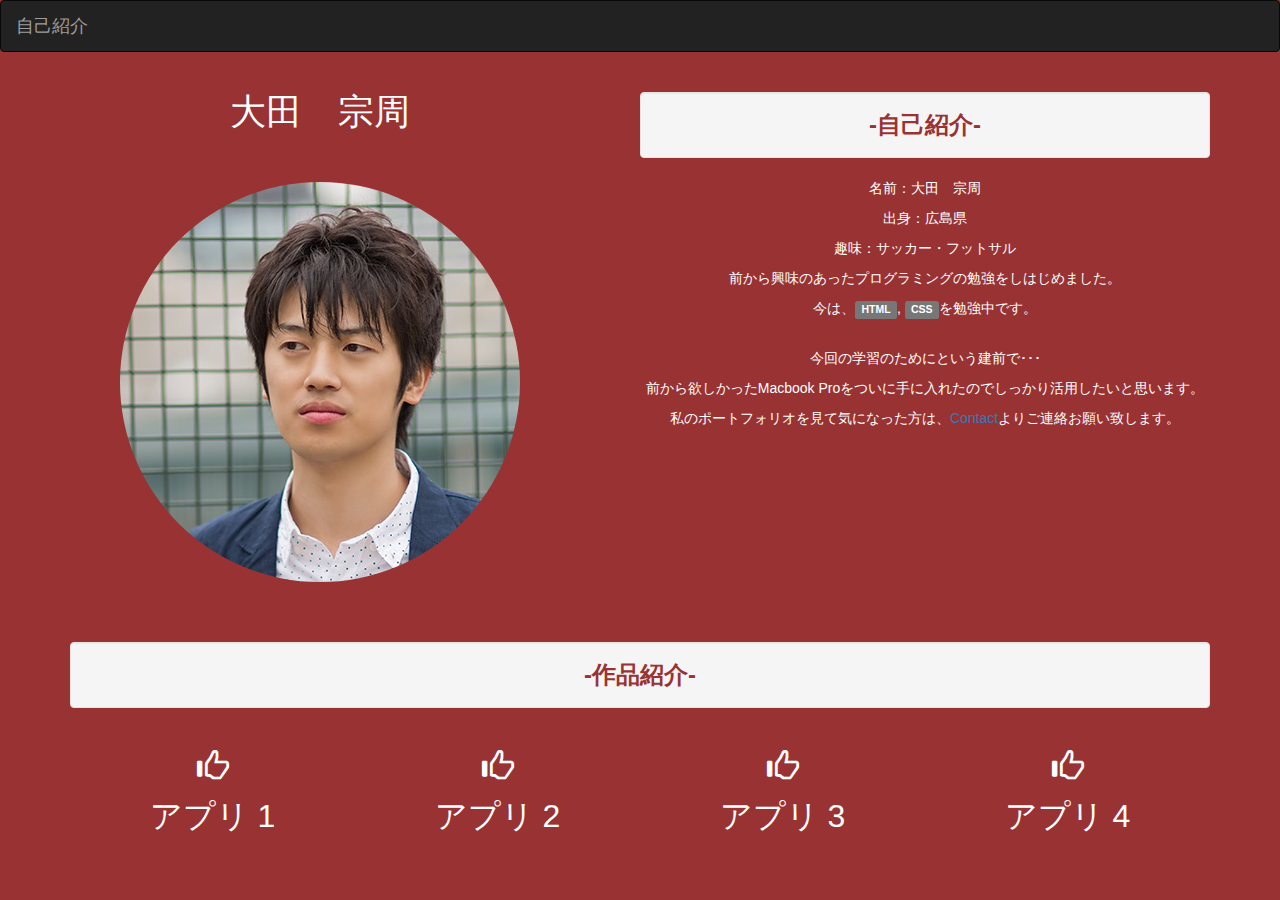
<file: index.html>
<!DOCTYPE html>
<html lang="ja">
  <head>
    <meta charset="utf-8">
    <title>自己紹介 | Introduction</title>
    <meta http-equiv="X-UA-Compatible" content="IE=edge">
    <meta name="viewport" content="width=device-width, initial-scale=1">
    <!-- BootstrapのCSS読み込み -->
    <link rel="stylesheet" href="//maxcdn.bootstrapcdn.com/bootstrap/3.3.5/css/bootstrap.min.css">
    <link rel="stylesheet" href="task.css">
    <!-- jQuery読み込み -->
    <script src="//ajax.googleapis.com/ajax/libs/jquery/1.11.3/jquery.min.js"></script>
    <!-- BootstrapのJS読み込み -->
    <script src="//maxcdn.bootstrapcdn.com/bootstrap/3.3.5/js/bootstrap.min.js"></script>
  </head>
    <body>
    <header>
      <nav class="navbar navbar-inverse">
        <div class="container-fluid">
          <div class="navbar-header">
            <button type="button" class="navbar-toggle collapsed" data-toggle="collapse" data-target="#site-menu">
              <span class="sr-only">Toggle navigation</span>
              <span class="icon-bar"></span>
              <span class="icon-bar"></span>
              <span class="icon-bar"></span>
            </button>
            <a class="navbar-brand" href="#">自己紹介</a>
          </div>
        </div>
      </nav>
          <div id="logo" class="text-center col-md-6">
          <h1>大田　宗周</h1><br><br>
          <img src="profile.jpg" class="center-block img-circle img-responsive" alt="">
          </div>
    </header>
    <div class="container text-center">
    <h3 class="well col-md-6"><b>-自己紹介-</b></h3>
    <br>
      <p>名前：大田　宗周</p>
      <p>出身：広島県</p>
      <P>趣味：サッカー・フットサル</p>
      <p>前から興味のあったプログラミングの勉強をしはじめました。</p>
      <p>今は、<span class="label label-default">HTML</span>, <span class="label label-default">CSS</span>を勉強中です。</p><br>
      <p>今回の学習のためにという建前で･･･</p>
      <p>前から欲しかったMacbook Proをついに手に入れたのでしっかり活用したいと思います。</P>
     <p>私のポートフォリオを見て気になった方は、<a href="http://www.github.com/hir0n0ri/">Contact</a>よりご連絡お願い致します。</P>
</div>
<br><br>
    <div class="container text-center">
    <h3 class="well"><b>-作品紹介-</b></h3>
    <br>
       <div class="icon col-sm-3 hidden-xs">
                <span class="glyphicon glyphicon-thumbs-up" aria-hidden="true"></span>
               <div class="icon-caption">アプリ 1 </div>
               </div>
              <div class="icon col-sm-3 hidden-xs">
                <span class="glyphicon glyphicon-thumbs-up" aria-hidden="true"></span>
               <div class="icon-caption">アプリ 2 </div>
               </div>
                 <div class="icon col-sm-3 hidden-xs">
                <span class="glyphicon glyphicon-thumbs-up" aria-hidden="true"></span>
               <div class="icon-caption">アプリ 3</div>
               </div>   
               <div class="icon col-sm-3 hidden-xs">
                <span class="glyphicon glyphicon-thumbs-up" aria-hidden="true"></span>
               <div class="icon-caption">アプリ 4</div>
               </div>
</div>
</body>
</html>
</file>
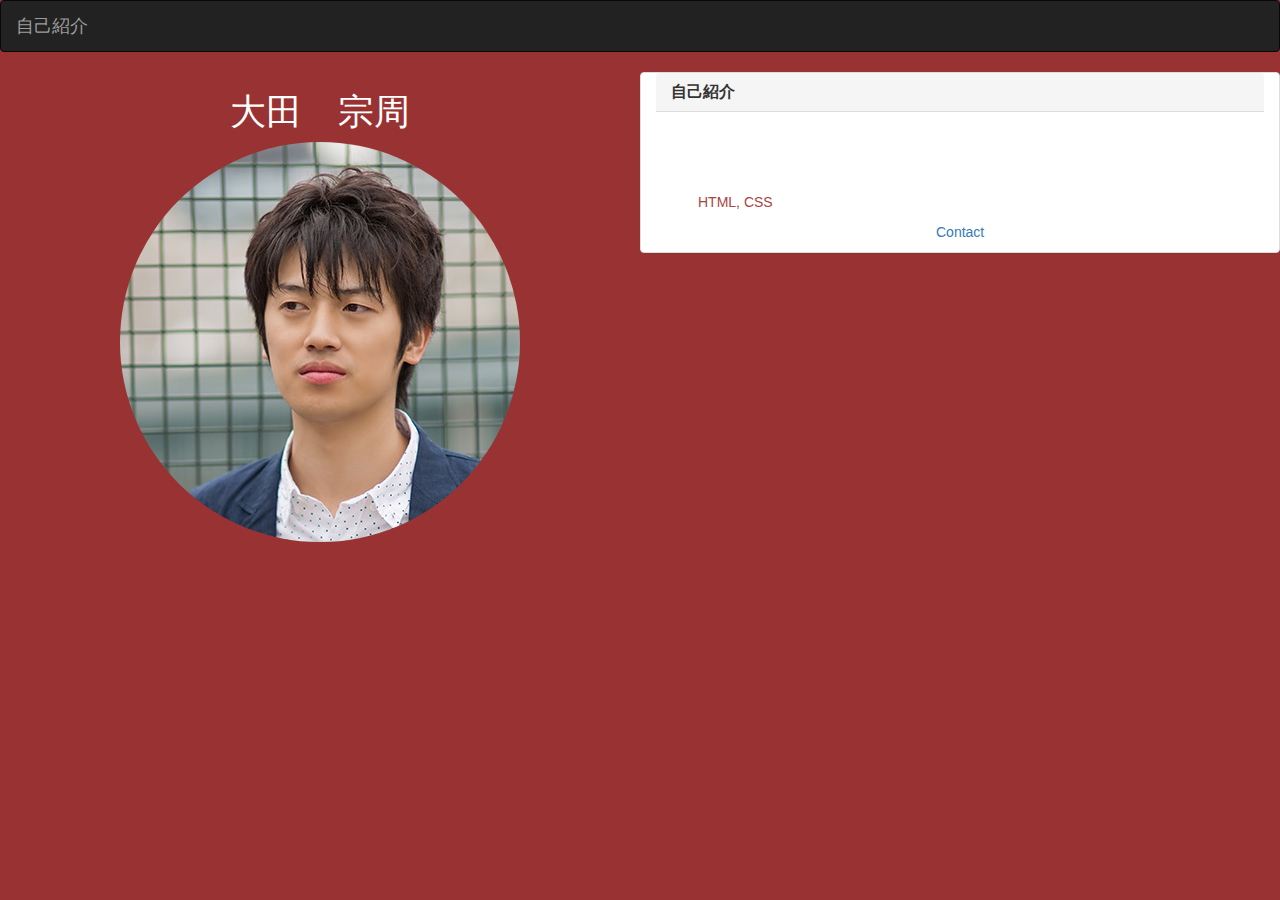
<file: task.html>
<!DOCTYPE html>
<html lang="ja">
  <head>
    <meta charset="utf-8">
    <title>自己紹介 | Introduction</title>
    <meta http-equiv="X-UA-Compatible" content="IE=edge">
    <meta name="viewport" content="width=device-width, initial-scale=1">
    <!-- BootstrapのCSS読み込み -->
    <link rel="stylesheet" href="//maxcdn.bootstrapcdn.com/bootstrap/3.3.5/css/bootstrap.min.css">
    <link rel="stylesheet" href="task.css">
    <!-- jQuery読み込み -->
    <script src="//ajax.googleapis.com/ajax/libs/jquery/1.11.3/jquery.min.js"></script>
    <!-- BootstrapのJS読み込み -->
    <script src="//maxcdn.bootstrapcdn.com/bootstrap/3.3.5/js/bootstrap.min.js"></script>
  </head>
    <body>
    <header>
      <nav class="navbar navbar-inverse">
        <div class="container-fluid">
          <div class="navbar-header">
            <button type="button" class="navbar-toggle collapsed" data-toggle="collapse" data-target="#site-menu">
              <span class="sr-only">Toggle navigation</span>
              <span class="icon-bar"></span>
              <span class="icon-bar"></span>
              <span class="icon-bar"></span>
            </button>
            <a class="navbar-brand" href="#">自己紹介</a>
          </div>
        </div>
      </nav>
      
         <div id="logo" class="text-center col-md-6">
            <h1>大田　宗周</h1>
            <img src="profile.jpg" class="center-block img-circle img-responsive">
          </div>
    </header>
    <div class="panel panel-default col-md-6">
  <div class="panel-heading">
    <h3 class="panel-title"><b>自己紹介</b></h3>
  </div>
  
  <div class="information">
      <p>大田　宗周</p><br>
      <p>広島県出身。プログラミングの勉強をしています。</p>
      <p>今は、<span class="text-danger">HTML, CSS</span>を勉強中です。</p>
     <p>私のポートフォリオを見て気になった方は、<a href="http://www.github.com/hir0n0ri/">Contact</a>よりご連絡お願い致します。</P>
  </div>
</div>
</body>
</html>
</file>
<file: task.css>
body {
    font-family: YuGothic, "游ゴシック", "メイリオ", Meiryo, "ヒラギノ角ゴ Pro W3", "Hiragino Kaku Gothic Pro", sans-serif;
    background-color: #993333;
    color: white;
}
#logo { 
    color: white; 
}

.well {
    color: #993333;
}

.icon{
  font-size: 32px;
}
</file>
